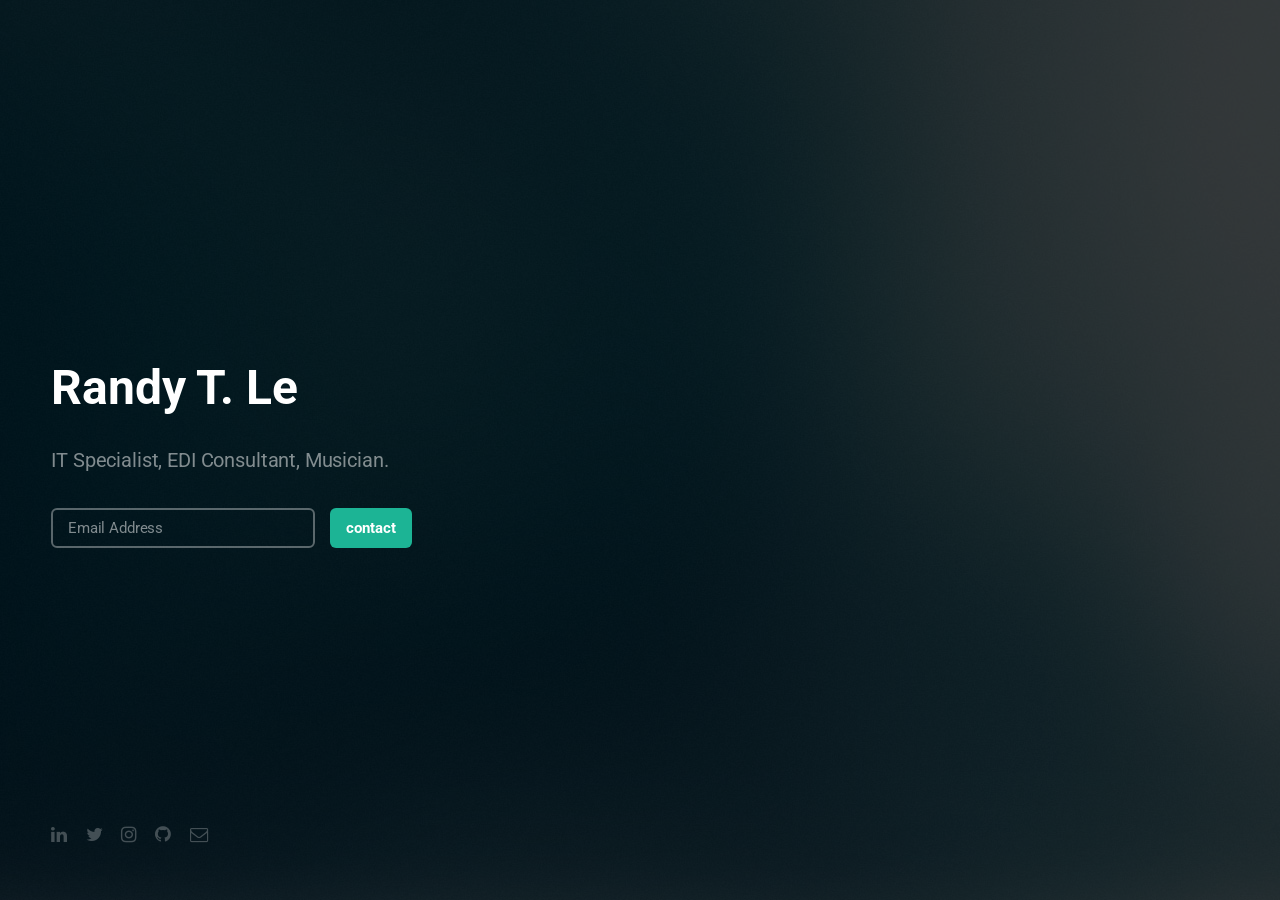
<file: index.html>
<!DOCTYPE HTML>
<!--
	Eventually by HTML5 UP
-->
<html>
	<head>
		<title>Randy Le</title>
		<meta charset="utf-8" />
		<meta name="viewport" content="width=device-width, initial-scale=1, user-scalable=no" />
		<!--[if lte IE 8]><script src="assets/js/ie/html5shiv.js"></script><![endif]-->
		<link rel="stylesheet" href="assets/css/main.css" />
		<!--[if lte IE 8]><link rel="stylesheet" href="assets/css/ie8.css" /><![endif]-->
		<!--[if lte IE 9]><link rel="stylesheet" href="assets/css/ie9.css" /><![endif]-->
	</head>
	<body>

		<!-- Header -->
			<header id="header">
				<h1>Randy T. Le</h1>
				<p>IT Specialist, EDI Consultant, Musician.<br />
			</header>

		<!-- Signup Form -->
			<form id="signup-form" method="post" action="#">
				<input type="email" name="email" id="email" placeholder="Email Address" />
				<input type="submit" value="contact" />
			</form>

		<!-- Footer -->
			<footer id="footer">
				<ul class="icons">
					<li><a href="https://www.linkedin.com/in/randytle/" class="icon fa-brands fa-linkedin"><span class="label">LinkedIn</span></a></li>
					<li><a href="http://twitter.com/rndytl" class="icon fa-twitter"><span class="label">Twitter</span></a></li>
					<li><a href="http://instagram.com/rndytl" class="icon fa-instagram"><span class="label">Instagram</span></a></li>
					<li><a href="http://github.com/rndyl" class="icon fa-github"><span class="label">GitHub</span></a></li>
					<li><a href="mailto:le.randy.t@gmail.com" class="icon fa-envelope-o"><span class="label">Email</span></a></li>
				</ul>
			</footer>

		<!-- Scripts -->
			<!--[if lte IE 8]><script src="assets/js/ie/respond.min.js"></script><![endif]-->
			<script src="assets/js/main.js"></script>

	</body>
</html>
</file>
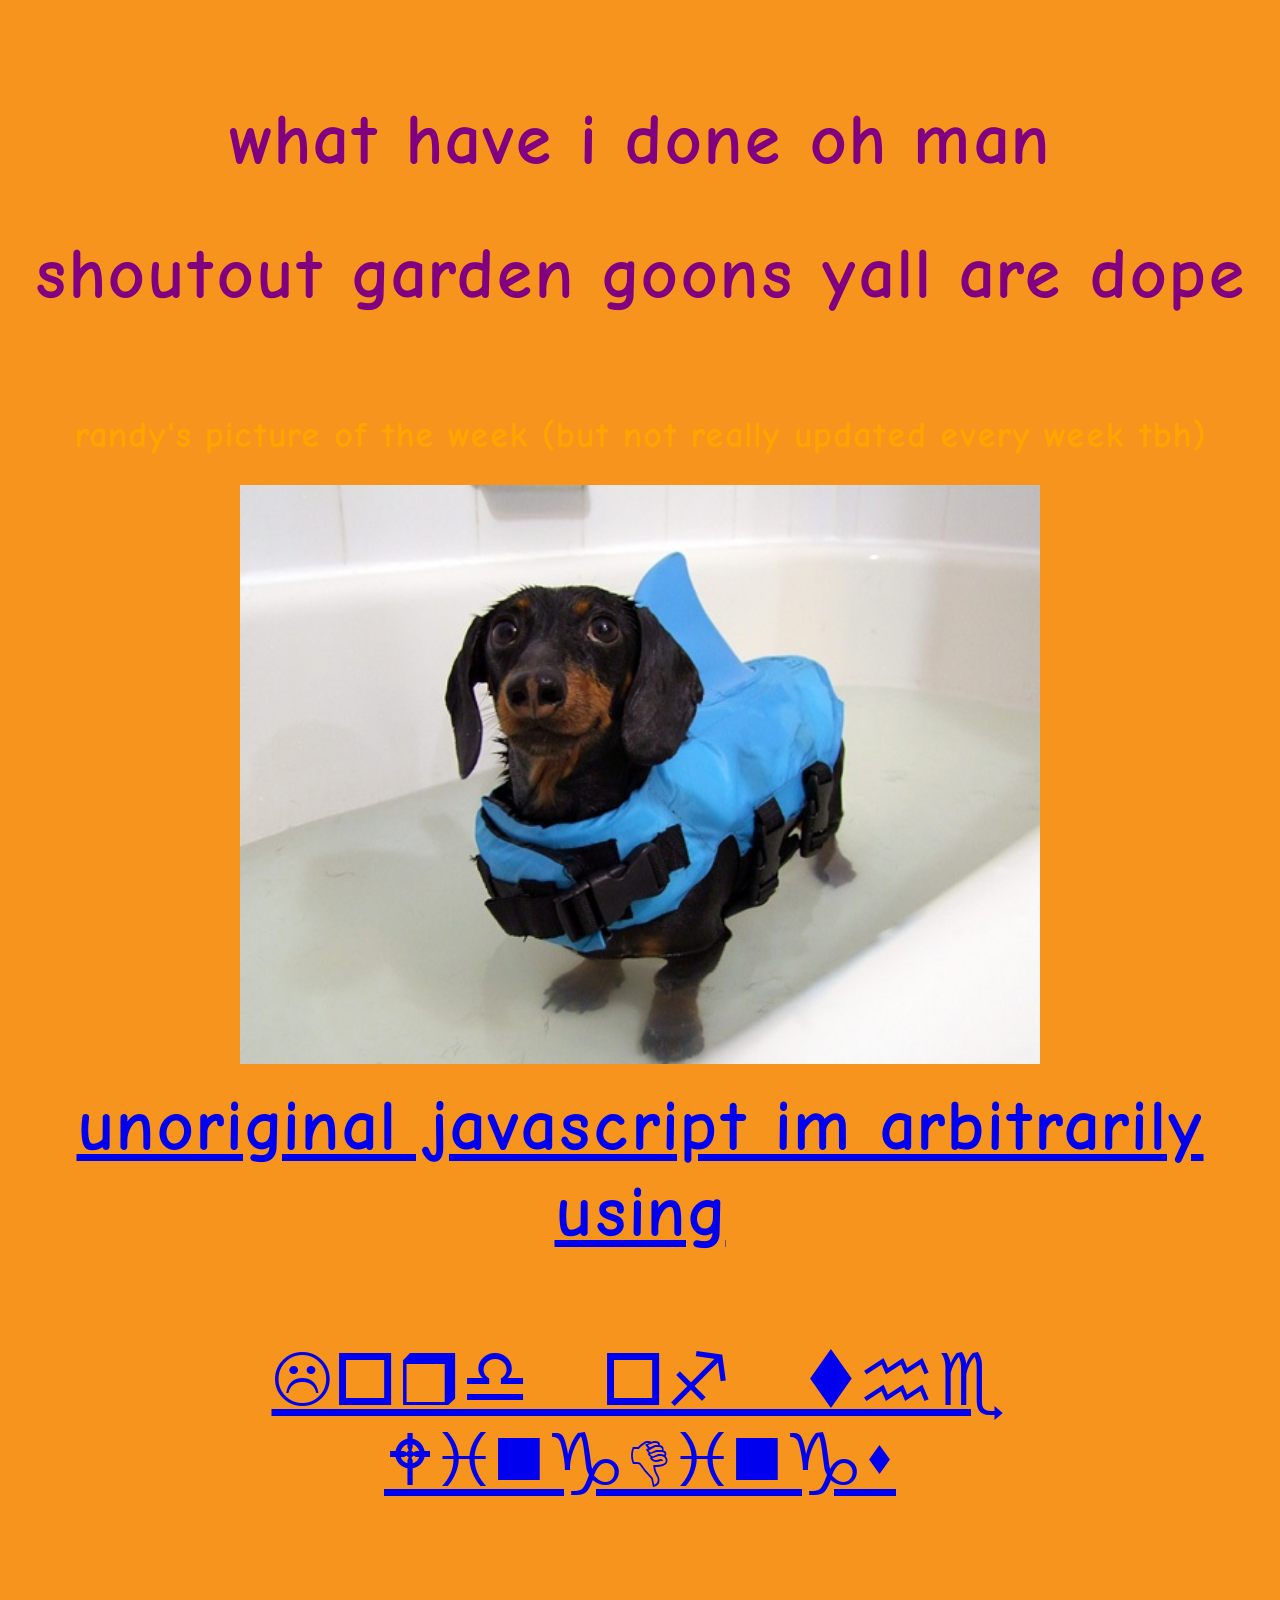
<file: site.old/index.html>
<!doctype html>
<html>
	<head>
		<title>randys recycle bin</title>
		<link rel="stylesheet" href="css/style.css">
		<link rel="icon" type="image/png" href="images/icons/car32.png" sizes="32x32" />
		<link rel="icon" type="image/png" href="images/icons/car16.png" sizes="16x16" />
	<!-- IOS HOME SCREEN ICON -->
		<link rel="shortcut icon" href="images/icons/ios/favicon.ico" type="image/x-icon" />
 		<link rel="apple-touch-icon" href="/apple-touch-icon.png" />
		<link rel="apple-touch-icon" sizes="57x57" href="images/icons/ios/apple-touch-icon-57x57.png" />
		<link rel="apple-touch-icon" sizes="72x72" href="images/icons/ios/apple-touch-icon-72x72.png" />
		<link rel="apple-touch-icon" sizes="76x76" href="images/icons/ios/apple-touch-icon-76x76.png" />
		<link rel="apple-touch-icon" sizes="114x114" href="images/icons/ios/apple-touch-icon-114x114.png" />
		<link rel="apple-touch-icon" sizes="120x120" href="images/icons/ios/apple-touch-icon-120x120.png" />
		<link rel="apple-touch-icon" sizes="144x144" href="images/icons/ios/apple-touch-icon-144x144.png" />
		<link rel="apple-touch-icon" sizes="152x152" href="images/icons/ios/apple-touch-icon-152x152.png" />
		<link rel="apple-touch-icon" sizes="180x180" href="images/icons/ios/apple-touch-icon-180x180.png" />
	<!-- IOS HOME SCREEN ICON -->
		<audio id="indexaudio" src="audio/index/spanishflea.mp3" autoplay loop></audio>
	</head>

	
	<body class="index">
		<h1 class="indexheader">what have i done oh man</h1>
		<h1 class="indexheader">shoutout garden goons yall are dope</h1>
<!-- POTW BEGIN -->
		<br>
		<h2 id="potwmsg">randy's picture of the week (but not really updated every week tbh)</h2>
		<img src="images/index/potw.jpg" id="potwimg"> <!-- CHANGE EXTENSION TO NEW FILE EVERY TIME -->
		<br>
<!-- POTW END -->
	<div class="pagelink">
		<a href="html/solitaire.html">unoriginal javascript im arbitrarily using</a>
		<br>
		<br>
	</div>
	<div class="wingmasterlink">
		<a href="html/wingmaster.html">Lord of the WingDings</a>
	</div>
		<br>
		<br>
		<br>
		<br>
		<br>
		<br>
		<br>
		<br>
		<br>
	<!-- ADVERTISEMENT -->
<div id="googlead">
	<script async src="//pagead2.googlesyndication.com/pagead/js/adsbygoogle.js"></script>
	<!-- index ad -->
	<ins class="adsbygoogle"
	     style="display:inline-block;width:728px;height:90px"
	     data-ad-client="ca-pub-4280447539240614"
	     data-ad-slot="1454085089"></ins>
	<script>
	(adsbygoogle = window.adsbygoogle || []).push({});
	</script>
</div>

	</body>
</html>
</file>
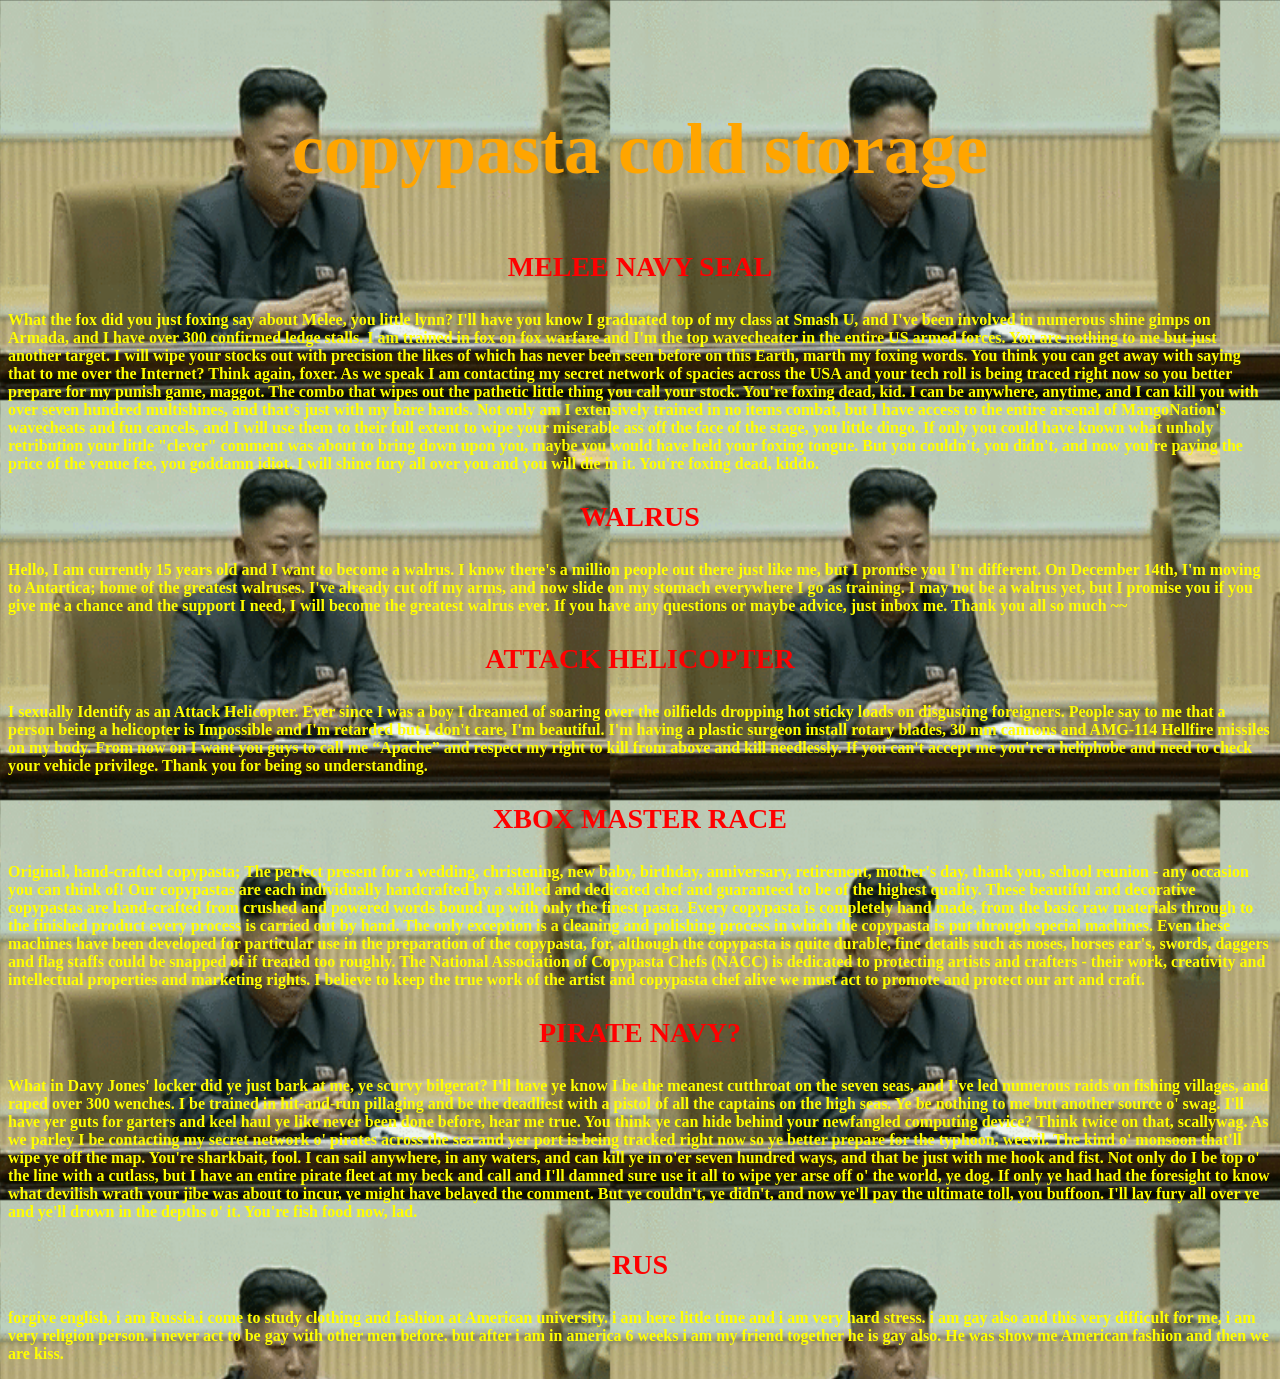
<file: ccs.html>
<!doctype html>
<html>
	<head>
		<title>copypasta cold storage</title>

		<link rel="icon" type="image/png" href="images/favicon-32x32.png" sizes="32x32" />
		<link rel="icon" type="image/png" href="images/favicon-16x16.png" sizes="16x16" />

		<style>
			body
				{
					background: url("images/kjclap.gif");
    				background-size: 610px 400px;
    				background-repeat: repeat;
    				padding-top: 40px;
				}
		</style>
	<audio src="audio/rainblood.mp3" autoplay loop></audio>
	</head>




	<!--

	SPACING RIGHT HERE DOG

	-->

	<body bgcolor="#80ff80" style="font-family:Comic Sans MS;">

		<h2 style="text-align:center; color:orange; font-size:72px">copypasta cold storage</h2>

		<h3 style="color:red; text-align:center; font-size:28px">MELEE NAVY SEAL</h3>
			<p title="MELEE NAVY SEAL" style="color:yellow"> <b>
				What the fox did you just foxing say about Melee, you little lynn? I'll have you know I graduated top of my class at Smash U, and I've been involved in numerous shine gimps on Armada, and I have over 300 confirmed ledge stalls. I am trained in fox on fox warfare and I'm the top wavecheater in the entire US armed forces. You are nothing to me but just another target. I will wipe your stocks out with precision the likes of which has never been seen before on this Earth, marth my foxing words. You think you can get away with saying that to me over the Internet? Think again, foxer. As we speak I am contacting my secret network of spacies across the USA and your tech roll is being traced right now so you better prepare for my punish game, maggot. The combo that wipes out the pathetic little thing you call your stock. You're foxing dead, kid. I can be anywhere, anytime, and I can kill you with over seven hundred multishines, and that's just with my bare hands. Not only am I extensively trained in no items combat, but I have access to the entire arsenal of MangoNation's wavecheats and fun cancels, and I will use them to their full extent to wipe your miserable ass off the face of the stage, you little dingo. If only you could have known what unholy retribution your little "clever" comment was about to bring down upon you, maybe you would have held your foxing tongue. But you couldn't, you didn't, and now you're paying the price of the venue fee, you goddamn idiot. I will shine fury all over you and you will die in it. You're foxing dead, kiddo.
			</b>
			</p>

		<h3 style="color:red; text-align:center; font-size:28px">WALRUS</h3>
			<p title="WALRUS" style="color:yellow"> <b>
				Hello, I am currently 15 years old and I want to become a walrus. I know there's a million people out there just like me, but I promise you I'm different. On December 14th, I'm moving to Antartica; home of the greatest walruses. I've already cut off my arms, and now slide on my stomach everywhere I go as training. I may not be a walrus yet, but I promise you if you give me a chance and the support I need, I will become the greatest walrus ever. If you have any questions or maybe advice, just inbox me. Thank you all so much ~~
			</b>
			</p>

		<h3 style="color:red; text-align:center; font-size:28px">ATTACK HELICOPTER</h3>
			<p title="attack helicopter" style="color:yellow"> <b>
				I sexually Identify as an Attack Helicopter. Ever since I was a boy I dreamed of soaring over the oilfields dropping hot sticky loads on disgusting foreigners. People say to me that a person being a helicopter is Impossible and I'm retarded but I don't care, I'm beautiful. I'm having a plastic surgeon install rotary blades, 30 mm cannons and AMG-114 Hellfire missiles on my body. From now on I want you guys to call me “Apache” and respect my right to kill from above and kill needlessly. If you can't accept me you're a heliphobe and need to check your vehicle privilege. Thank you for being so understanding.
			</b>
			</p>

		<h3 style="color:red; text-align:center; font-size:28px">XBOX MASTER RACE</h3>
			<p title="pc is suck" style="color:yellow"> <b>
				Original, hand-crafted copypasta; The perfect present for a wedding, christening, new baby, birthday, anniversary, retirement, mother's day, thank you, school reunion - any occasion you can think of! Our copypastas are each individually handcrafted by a skilled and dedicated chef and guaranteed to be of the highest quality. These beautiful and decorative copypastas are hand-crafted from crushed and powered words bound up with only the finest pasta. Every copypasta is completely hand made, from the basic raw materials through to the finished product every process is carried out by hand. The only exception is a cleaning and polishing process in which the copypasta is put through special machines. Even these machines have been developed for particular use in the preparation of the copypasta, for, although the copypasta is quite durable, fine details such as noses, horses ear's, swords, daggers and flag staffs could be snapped of if treated too roughly. The National Association of Copypasta Chefs (NACC) is dedicated to protecting artists and crafters - their work, creativity and intellectual properties and marketing rights. I believe to keep the true work of the artist and copypasta chef alive we must act to promote and protect our art and craft.
			</b>
			</p>
		<h3 style="color:red; text-align:center; font-size:28px">PIRATE NAVY?</h3>
			<p title="who actually reads these lmao" style="color:yellow"> <b>
				What in Davy Jones' locker did ye just bark at me, ye scurvy bilgerat? I'll have ye know I be the meanest cutthroat on the seven seas, and I've led numerous raids on fishing villages, and raped over 300 wenches. I be trained in hit-and-run pillaging and be the deadliest with a pistol of all the captains on the high seas. Ye be nothing to me but another source o' swag. I'll have yer guts for garters and keel haul ye like never been done before, hear me true. You think ye can hide behind your newfangled computing device? Think twice on that, scallywag. As we parley I be contacting my secret network o' pirates across the sea and yer port is being tracked right now so ye better prepare for the typhoon, weevil. The kind o' monsoon that'll wipe ye off the map. You're sharkbait, fool. I can sail anywhere, in any waters, and can kill ye in o'er seven hundred ways, and that be just with me hook and fist. Not only do I be top o' the line with a cutlass, but I have an entire pirate fleet at my beck and call and I'll damned sure use it all to wipe yer arse off o' the world, ye dog. If only ye had had the foresight to know what devilish wrath your jibe was about to incur, ye might have belayed the comment. But ye couldn't, ye didn't, and now ye'll pay the ultimate toll, you buffoon. I'll lay fury all over ye and ye'll drown in the depths o' it. You're fish food now, lad.
			</b>
			</p>
		<h3 style="color:red; text-align:center; font-size:28px">RUS</h3>
			<p title="i like long walk on beach, beat gay, shoot ak47" style="color:yellow"> <b>
				forgive english, i am Russia.i come to study clothing and fashion at American university. i am here little time and i am very hard stress. i am gay also and this very difficult for me, i am very religion person. i never act to be gay with other men before. but after i am in america 6 weeks i am my friend together he is gay also. He was show me American fashion and then we are kiss.
			</b>
			</p>
	</body>

</html>
</file>
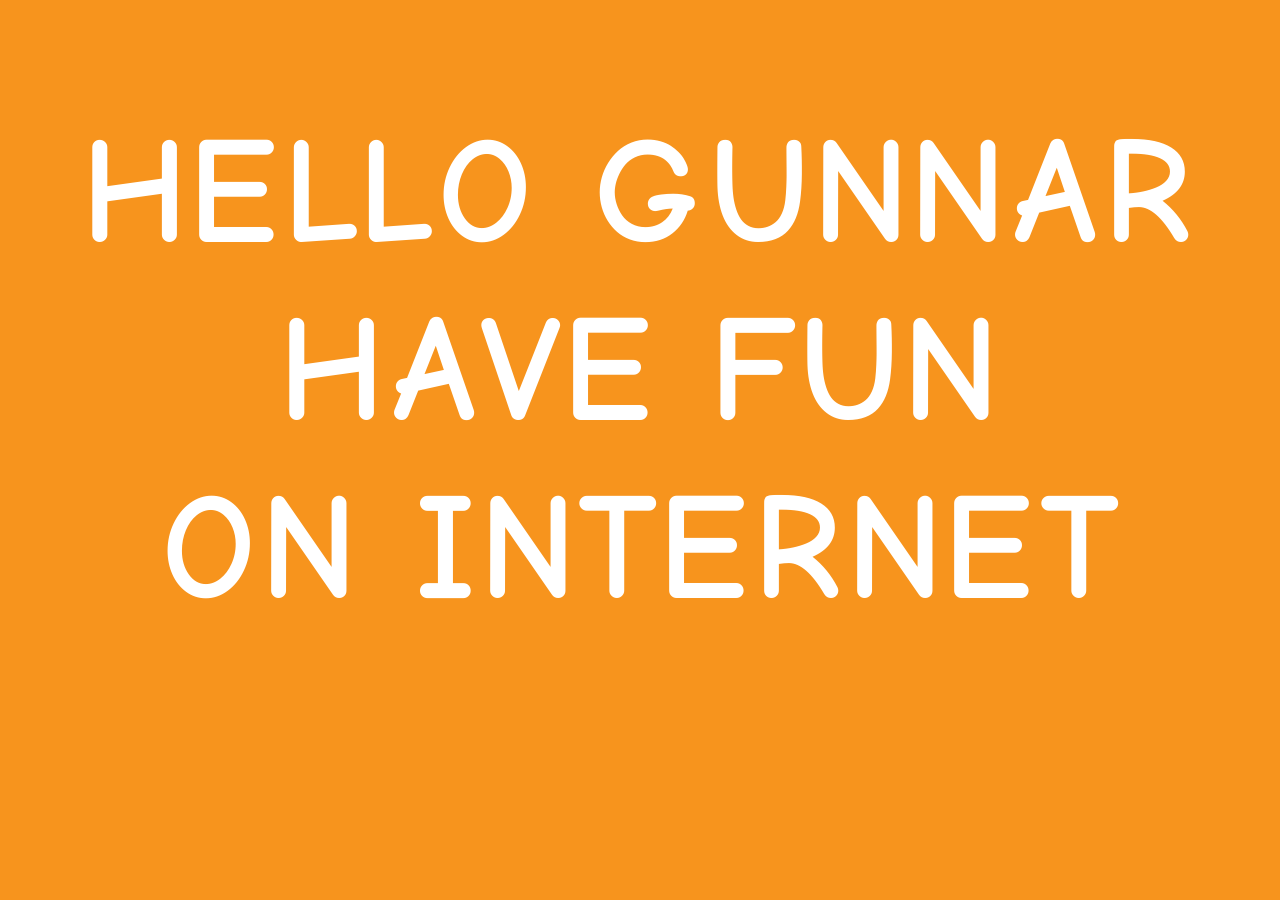
<file: html/gunnar.html>
<!DOCTYPE html>
<html>
    <head>
        <meta charset="utf-8"/>
        <title>welcome 2 the internet gunnar</title>
        <link rel="stylesheet" href="../css/style.css">
        <audio id="gunnaraudio" src="../audio/gunnar/gunnar.mp3" autoplay loop></audio>
        <link rel="icon" type="image/png" href="../images/icons/car32.png" sizes="32x32" />
        <link rel="icon" type="image/png" href="../images/icons/car16.png" sizes="16x16" />
    </head>
    <body class="gunnar">
        <h1 id="gunnarheader">
            HELLO GUNNAR
            <br>
            HAVE FUN
            <br>
            ON INTERNET
            <br>
        </h1>
    </body>
</html>
</file>
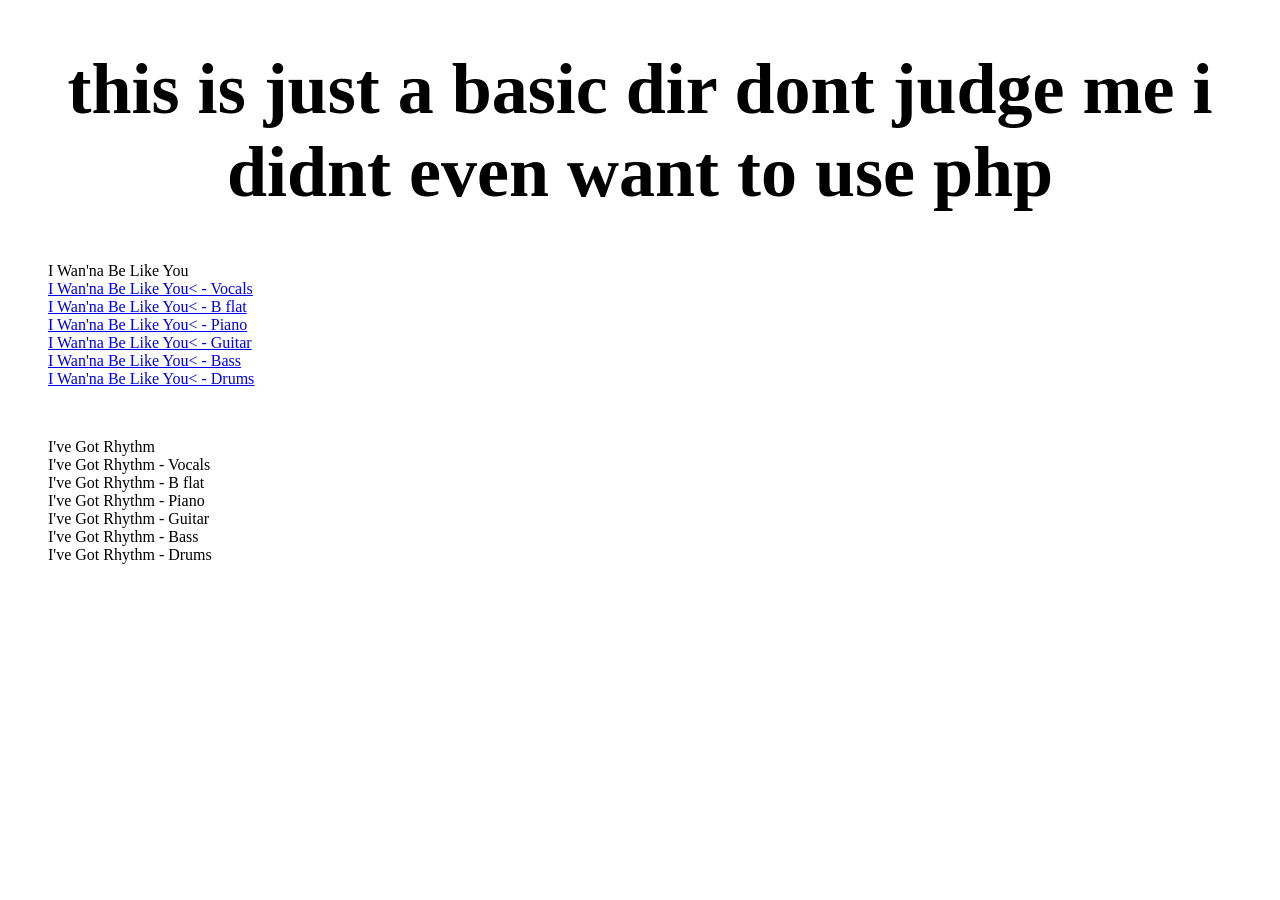
<file: html/music.html>
<!DOCTYPE html>
<html>
    <head>
        <meta charset="utf-8">
        <title>music</title>
        <link rel="stylesheet" href="../css/style.css">
    </head>
    <body>
        <h1 id="musicheader">this is just a basic dir dont judge me i didnt even want to use php</h1>

            <ul class="musiclist">
                I Wan'na Be Like You
                    <li><a href="../other/pdf/IWBLY/I Wan'na Be Like You-Vocals.pdf">I Wan'na Be Like You< - Vocals</a></li>
                    <li><a href="../other/pdf/IWBLY/I Wan'na Be Like You-B_flat.pdf">I Wan'na Be Like You< - B flat</a></li>
                    <li><a href="../other/pdf/IWBLY/I Wan'na Be Like You-Piano.pdf">I Wan'na Be Like You< - Piano</a></li>
                    <li><a href="../other/pdf/IWBLY/I Wan'na Be Like You-Guitar.pdf">I Wan'na Be Like You< - Guitar</a></li>
                    <li><a href="../other/pdf/IWBLY/I Wan'na Be Like You-Bass.pdf">I Wan'na Be Like You< - Bass</a></li>
                    <li><a href="../other/pdf/IWBLY/I Wan'na Be Like You-Drums.pdf">I Wan'na Be Like You< - Drums</a></li>
            </ul>
                <br>
            <ul class="musiclist">
                I've Got Rhythm
                    <li><a href="../other/pdf/IGR/IGR-Vocals.pdf"></a>I've Got Rhythm - Vocals</li>
                    <li><a href="../other/pdf/IGR/IGR-B_flats.pdf"></a>I've Got Rhythm - B flat</li>
                    <li><a href="../other/pdf/IGR/IGR-Piano.pdf"></a>I've Got Rhythm - Piano</li>
                    <li><a href="../other/pdf/IGR/IGR-Guitar.pdf"></a>I've Got Rhythm - Guitar</li>
                    <li><a href="../other/pdf/IGR/IGR-Bass.pdf"></a>I've Got Rhythm - Bass</li>
                    <li><a href="../other/pdf/IGR/IGR-Drums.pdf"></a>I've Got Rhythm - Drums</li>
            </ul>
                <br>
        <!--
            <ul class="musiclist">
                Template
                    <li><a href="../other/pdf/SONGNAME/SONGNAME-Vocals.pdf"></a>SONGNAME - Vocals</li>
                    <li><a href="../other/pdf/SONGNAME/SONGNAME-B_flats.pdf"></a>SONGNAME - B flat</li>
                    <li><a href="../other/pdf/SONGNAME/SONGNAME-Piano.pdf"></a>SONGNAME - Piano</li>
                    <li><a href="../other/pdf/SONGNAME/SONGNAME-Guitar.pdf"></a>SONGNAME - Guitar</li>
                    <li><a href="../other/pdf/SONGNAME/SONGNAME-Bass.pdf"></a>SONGNAME - Bass</li>
                    <li><a href="../other/pdf/SONGNAME/SONGNAME-Drums.pdf"></a>SONGNAME - Drums</li>
            </ul>
                </br>
        -->
    </body>
</html>
</file>
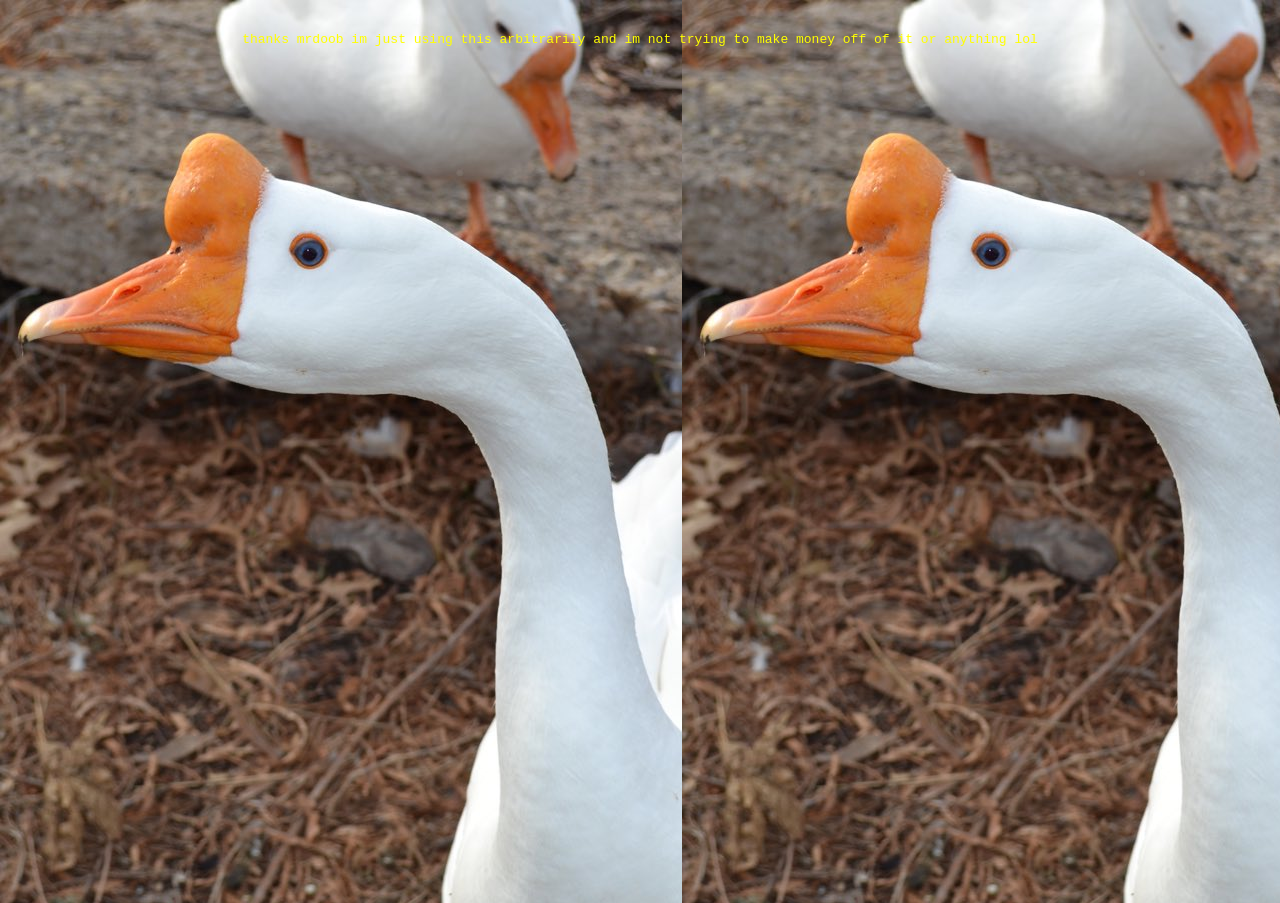
<file: html/solitaire.html>
<!DOCTYPE html>
<html><head><meta http-equiv="Content-Type" content="text/html; charset=UTF-8">
		<meta charset="utf-8">
		<meta name="viewport" content="width=device-width, user-scalable=no, minimum-scale=1.0, maximum-scale=1.0">
		<title>i stole this javascript lol</title>
		<style type="text/css">

			body
			{
				background:url('../images/index/potwold/potw1.jpg');
				margin: 0px;
				cursor: pointer;
				overflow: hidden;
			}

		</style>
	<script type="text/javascript" async="" src="../js/solitaire/ga.js"></script><style type="text/css"></style></head>
	<body>

		<script>

			var info = document.createElement( 'div' );
			info.style.position = 'absolute';
			info.style.top = '10px';
			info.style.width = '100%';
			info.style.fontFamily = 'Monospace';
			info.style.textAlign = 'center';
			info.innerHTML = ' ';
			document.body.appendChild( info );

			var canvas = document.createElement( 'canvas' );
			canvas.style.position = 'absolute';
			canvas.width = window.innerWidth;
			canvas.height = window.innerHeight;
			document.body.appendChild( canvas );

			var context = canvas.getContext( '2d' );

			var id = 52;

			var cwidth = 71, cwidthhalf = cwidth / 2;
			var cheight = 96, cheighthalf = cheight / 2;

			var particles = [];

			var Particle = function ( id, x, y, sx, sy ) {

				if ( sx === 0 ) sx = 2;

				var cx = ( id % 4 ) * cwidth;
				var cy = Math.floor( id / 4 ) * cheight;

				this.update = function () {

					x += sx;
					y += sy;

					if ( x < ( - cwidthhalf ) || x > ( canvas.width + cwidthhalf ) ) {

						var index = particles.indexOf( this );
						particles.splice( index, 1 );

						return false;

					}

					if ( y > canvas.height - cheighthalf ) {

						y = canvas.height - cheighthalf;
						sy = - sy * 0.85;

					}

					sy += 0.98;

					context.drawImage( image, cx, cy, cwidth, cheight, Math.floor( x - cwidthhalf ), Math.floor( y - cheighthalf ), cwidth, cheight	);

					return true;

				}

			}

			var image = document.createElement( 'img' );
			image.src = "[data-uri]";

			var throwCard = function ( x, y ) {

				id > 0 ? id -- : id = 51;

				var particle = new Particle( id, x, y, Math.floor( Math.random() * 6 - 3 ) * 2, - Math.random() * 16 );
				particles.push( particle );

			}

			document.addEventListener( 'mousedown', function ( event ) {

				event.preventDefault();

				document.addEventListener( 'mousemove', onMouseMove, false );

			}, false );

			document.addEventListener( 'mouseup', function ( event ) {

				event.preventDefault();

				throwCard( event.clientX, event.clientY );

				document.removeEventListener( 'mousemove', onMouseMove, false );

			}, false );

			function onMouseMove( event ) {

				event.preventDefault();

				throwCard( event.clientX, event.clientY );

			}

			document.addEventListener( 'touchstart', function ( event ) {

				event.preventDefault();

				for ( var i = 0; i < event.changedTouches.length; i ++ ) {

					throwCard( event.changedTouches[ 0 ].pageX, event.changedTouches[ 0 ].pageY );

				}

			}, false );

			document.addEventListener( 'touchmove', function ( event ) {

				event.preventDefault();

				for ( var i = 0; i < event.touches.length; i ++ ) {

					throwCard( event.touches[ i ].pageX, event.touches[ i ].pageY );

				}

			}, false );

			setInterval( function () {

				var i = 0, l = particles.length;

				while ( i < l ) {

					particles[ i ].update() ? i ++ : l --;

				}

			}, 1000 / 60 );

		</script><div style="position: absolute; top: 32px; width: 100%; font-family: monospace; text-align: center; color:yellow;">thanks mrdoob im just using this arbitrarily and im not trying to make money off of it or anything lol</div><canvas width="1828" height="903" style="position: absolute;"></canvas>


</body></html>
</file>
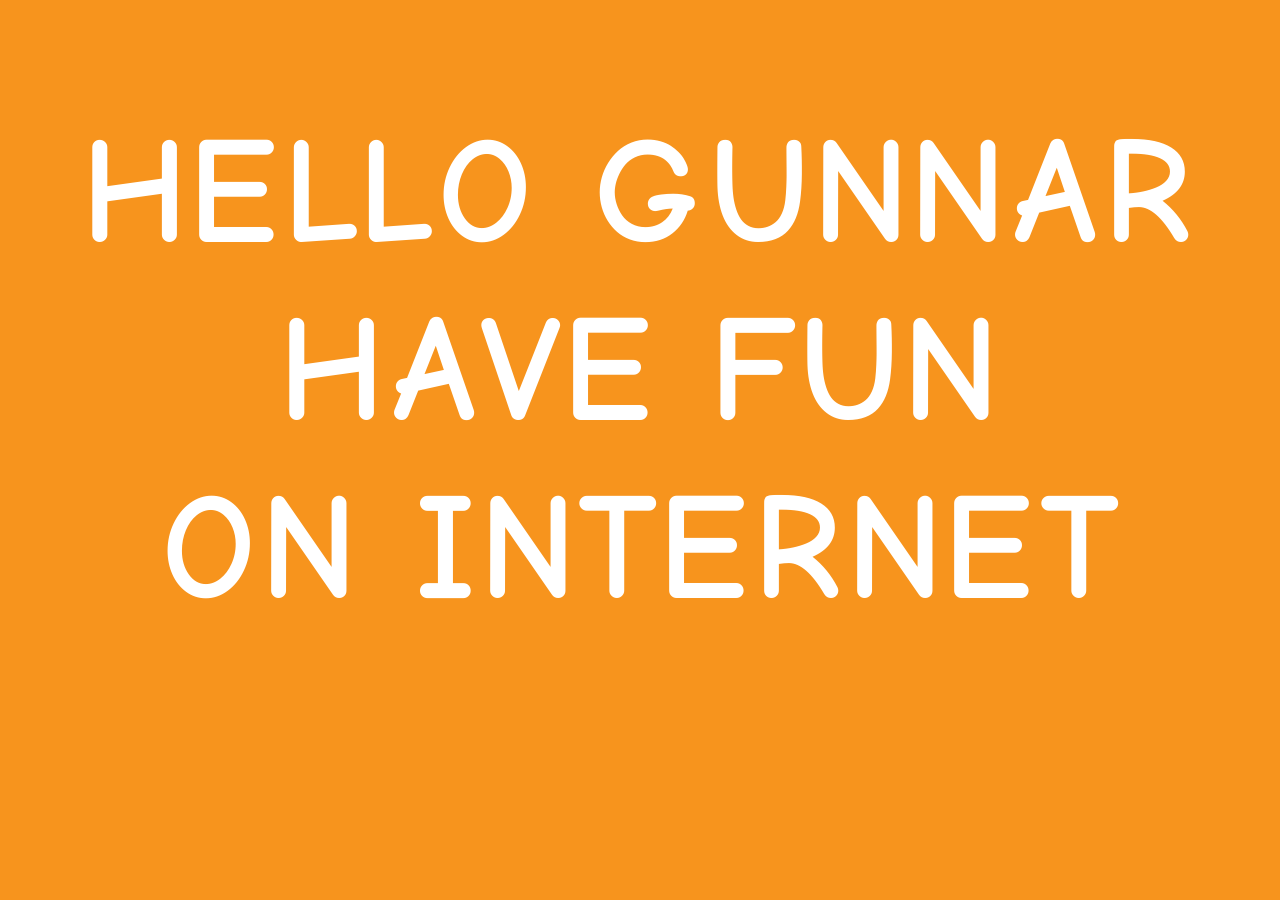
<file: site.old/html/gunnar.html>
<!DOCTYPE html>
<html>
    <head>
        <meta charset="utf-8"/>
        <title>welcome 2 the internet gunnar</title>
        <link rel="stylesheet" href="../css/style.css">
        <audio id="gunnaraudio" src="../audio/gunnar/gunnar.mp3" autoplay volume="0.25" loop></audio>
        <link rel="icon" type="image/png" href="../images/icons/car32.png" sizes="32x32" />
        <link rel="icon" type="image/png" href="../images/icons/car16.png" sizes="16x16" />
    </head>
    <body class="gunnar">
        <h1 id="gunnarheader">
            HELLO GUNNAR
            <br>
            HAVE FUN
            <br>
            ON INTERNET
            <br>
        </h1>
    </body>
</html>
</file>
<file: assets/css/ie8.css>
/*
	Eventually by HTML5 UP
	html5up.net | @ajlkn
	Free for personal and commercial use under the CCA 3.0 license (html5up.net/license)
*/

/* BG */

	#bg {
		-ms-filter: "progid:DXImageTransform.Microsoft.Alpha(Opacity=25)";
	}

/* Type */

	body, input, select, textarea {
		color: #fff;
	}

/* Form */

	input[type="text"],
	input[type="password"],
	input[type="email"],
	select,
	textarea {
		border: solid 2px #fff;
	}
</file>
<file: assets/css/ie9.css>
/*
	Eventually by HTML5 UP
	html5up.net | @ajlkn
	Free for personal and commercial use under the CCA 3.0 license (html5up.net/license)
*/

/* Signup Form */

	#signup-form > * {
		display: inline-block;
		vertical-align: top;
	}
</file>
<file: site.old/css/style.css>
@font-face
{
    font-family: 'WingDings';
    src: url('../fonts/wingdings/wingdings.eot#') format('eot'),
         url('../fonts/wingdings/wingdings.woff') format('woff'),
         url('../fonts/wingdings/wingdings.ttf') format('truetype'),
         url('../fonts/wingdings/Wingdings.svg#WinDings') format('svg');
}

@font-face {
  font-family: 'Comic Neue';
  src: url('../fonts/comicneue/ComicNeue-Bold.eot'); /* IE9 Compat Modes */
  src: url('../fonts/comicneue/ComicNeue-Bold.eot?#iefix') format('embedded-opentype'), /* IE6-IE8 */
       url('../fonts/comicneue/ComicNeue-Bold.woff') format('woff'), /* Modern Browsers */
       url('../fonts/comicneue/ComicNeue-Bold.woff2') format('woff2'), /* Even Moderner Browsers */
       url('../fonts/comicneue/ComicNeue-Bold.ttf')  format('truetype'); /* Safari, Android, iOS */
}

/* INDEX */
body.index
{
    background:url('../images/wingmaster/ohgod.gif');
    background-size: 450px 450px;
    background-repeat: repeat;
    padding-top: 40px;
}

#indexaudio
{

}
.indexheader
{
    font-family: Comic Neue;
    text-align:center;
    color:purple;
    font-size:72px;
}
#potwmsg
{
    text-align: center;
    font-family: Comic Neue, Marker Felt, sans-serif;
    color:orange;
    font-size: 36px;
}
#potwimg
{
    display: block;
    margin-left: auto;
    margin-right: auto;
    width: 800px;
}
.pagelink
{
    text-align:center;
    color:yellow;
    font-size:72px;
    font-family: Comic Neue, Marker Felt, sans-serif;
}
.wingmasterlink
{
    text-align:center;
    color: green;
    font-size:72px;
    font-family: WingDings;
}
#googlead
{
text-align: center;
}
/* END INDEX /*



/* COPYPASTA COLD STORAGE */
body.coldstorage
{
    background: url("../images/coldstorage/kjclap.gif");
    background-size: 610px 400px;
    background-repeat: repeat;
    padding-top: 40px;
    font-family: Comic Neue, Marker Felt, sans-serif;
}

#coldstorageheader
{
    text-align:center;
    color:orange;
    font-size:72px;
}

.copypastatitle
{
    color:red;
    text-align:center;
    font-size:28px;
}

.copypastabody
{
    color:yellow;
}
/* END END COPYPASTA COLD STORAGE /*



/* LORD OF WINGDINGS */
body.wingmaster
{
    background: url("../images/wingmaster/ohgod.gif");
    background-size: 450px 450px;
    background-repeat: repeat;
    padding-top: 40px;
}

#wingmasterheader
{
    text-align:center;
    color:white;
    font-size:72px;
    font-family: Comic Neue, Marker Felt, sans-serif;
}

#wingmasterbook
{
    color: white;
    font-size: 24;
    font-family: WingDings;
}

/* END LORD OF WINGDINGS /*



/* GUNNAR'S HOMEPAGE */
body.gunnar
{
    background: url("../images/gunnar/ohgod.gif");
    font-family: Comic Neue, Marker Felt, sans-serif;
}
#gunnarheader
{
    text-align: center;
    font-size: 150px;
    font-family: Comic Neue, Marker Felt, sans-serif;
    color: white;
}
#suicide
{
    text-align: center;

}
/* END GUNNAR'S HOMEPAGE /*

/* MUSIC */
.musiclist
{
    list-style: none;
}
#musicheader
{
    text-align:center;
    font-size:72px;
}
#musicfiles
{
    font-size:12px
}
/* MUSIC */



/*
{
  transition: 200ms linear all;
}
*:hover {
  transform: rotate(180deg);
  -webkit-transform: rotate(180deg);
}
body:hover, .content:hover {
  transform: none;
  -webkit-transform: none;
}
@-webkit-keyframes spin {
  0%   {-webkit-transform:rotate(0deg);}
  100% {-webkit-transform:rotate(359deg);}
}
@keyframes spin {
  0%   {transform:rotate(0deg);}
  100% {transform:rotate(359deg);}
}
{
  font-size: 100%;
  border-radius: 500px;
  border: 2px solid black;
  animation: spin 10s linear infinite !important;
  -webkit-animation: spin 10s linear infinite !important;
}
body
{
  -webkit-animation: bodyspin 10ss linear infinite;
  animation: bodyspin 10s linear infinite;
}
@-webkit-keyframes bodyspin {
  0%   {-webkit-transform: rotate(0deg)}
  25%  {-webkit-transform: rotate(90deg)}
  75%  {-webkit-transform: rotate(180deg)}
  100% {-webkit-transform: rotate(359deg)}
}
@keyframes bodyspin {
  0%   {transform: rotate(0deg)}
  25%  {transform: rotate(90deg)}
  75%  {transform: rotate(180deg)}
  100% {transform: rotate(356deg)}
}

*/

body
{
    -webkit-animation-name: spaceboots;
    -webkit-animation-duration: 0.8s;
    -webkit-transform-origin:50% 50%;
    -webkit-animation-iteration-count: infinite;
    -webkit-animation-timing-function: linear;
    -moz-animation-name: spaceboots;
    -moz-animation-duration: 0.8s;
    -moz-transform-origin:50% 50%;
    -moz-animation-iteration-count: infinite;
    -moz-animation-timing-function: linear;
    animation-name: spaceboots;
    animation-duration: 0.8s;
    transform-origin:50% 50%;
    animation-iteration-count: infinite;
    animation-timing-function: linear;
}

@keyframes spaceboots {
	0% { transform: translate(2px, 1px) rotate(0deg); }
	10% { transform: translate(-1px, -2px) rotate(-1deg); }
	20% { transform: translate(-3px, 0px) rotate(1deg); }
	30% { transform: translate(0px, 2px) rotate(0deg); }
	40% { transform: translate(1px, -1px) rotate(1deg); }
	50% { transform: translate(-1px, 2px) rotate(-1deg); }
	60% { transform: translate(-3px, 1px) rotate(0deg); }
	70% { transform: translate(2px, 1px) rotate(-1deg); }
	80% { transform: translate(-1px, -1px) rotate(1deg); }
	90% { transform: translate(2px, 2px) rotate(0deg); }
	100% { transform: translate(1px, -2px) rotate(-1deg); }
}

@-moz-keyframes spaceboots {
	0% { -moz-transform: translate(2px, 1px) rotate(0deg); }
	10% { -moz-transform: translate(-1px, -2px) rotate(-1deg); }
	20% { -moz-transform: translate(-3px, 0px) rotate(1deg); }
	30% { -moz-transform: translate(0px, 2px) rotate(0deg); }
	40% { -moz-transform: translate(1px, -1px) rotate(1deg); }
	50% { -moz-transform: translate(-1px, 2px) rotate(-1deg); }
	60% { -moz-transform: translate(-3px, 1px) rotate(0deg); }
	70% { -moz-transform: translate(2px, 1px) rotate(-1deg); }
	80% { -moz-transform: translate(-1px, -1px) rotate(1deg); }
	90% { -moz-transform: translate(2px, 2px) rotate(0deg); }
	100% { -moz-transform: translate(1px, -2px) rotate(-1deg); }
}

@-webkit-keyframes spaceboots {
	0% { -webkit-transform: translate(2px, 1px) rotate(0deg); }
	10% { -webkit-transform: translate(-1px, -2px) rotate(-1deg); }
	20% { -webkit-transform: translate(-3px, 0px) rotate(1deg); }
	30% { -webkit-transform: translate(0px, 2px) rotate(0deg); }
	40% { -webkit-transform: translate(1px, -1px) rotate(1deg); }
	50% { -webkit-transform: translate(-1px, 2px) rotate(-1deg); }
	60% { -webkit-transform: translate(-3px, 1px) rotate(0deg); }
	70% { -webkit-transform: translate(2px, 1px) rotate(-1deg); }
	80% { -webkit-transform: translate(-1px, -1px) rotate(1deg); }
	90% { -webkit-transform: translate(2px, 2px) rotate(0deg); }
	100% { -webkit-transform: translate(1px, -2px) rotate(-1deg); }
}
</file>
<file: css/style.css>
@font-face
{
    font-family: 'WingDings';
    src: url('../fonts/wingdings/wingdings.eot#') format('eot'),
         url('../fonts/wingdings/wingdings.woff') format('woff'),
         url('../fonts/wingdings/wingdings.ttf') format('truetype'),
         url('../fonts/wingdings/Wingdings.svg#WinDings') format('svg');
}

@font-face {
  font-family: 'Comic Neue';
  src: url('../fonts/comicneue/ComicNeue-Bold.eot'); /* IE9 Compat Modes */
  src: url('../fonts/comicneue/ComicNeue-Bold.eot?#iefix') format('embedded-opentype'), /* IE6-IE8 */
       url('../fonts/comicneue/ComicNeue-Bold.woff') format('woff'), /* Modern Browsers */
       url('../fonts/comicneue/ComicNeue-Bold.woff2') format('woff2'), /* Even Moderner Browsers */
       url('../fonts/comicneue/ComicNeue-Bold.ttf')  format('truetype'); /* Safari, Android, iOS */
}

/* INDEX */
body.index
{
    background:url('../images/index/chicken.gif');
    background-size: 450px 450px;
    background-repeat: repeat;
    padding-top: 40px;
}

#indexaudio
{

}
.indexheader
{
    font-family: Comic Neue;
    text-align:center;
    color:purple;
    font-size:72px;
}
#potwmsg
{
    text-align: center;
    font-family: Comic Neue, Marker Felt, sans-serif;
    color:orange;
    font-size: 36px;
}
#potwimg
{
    display: block;
    margin-left: auto;
    margin-right: auto;
    width: 800px;
}
.pagelink
{
    text-align:center;
    color:yellow;
    font-size:72px;
    font-family: Comic Neue, Marker Felt, sans-serif;
}
.wingmasterlink
{
    text-align:center;
    color: green;
    font-size:72px;
    font-family: WingDings;
}
#googlead
{
text-align: center;
}
/* END INDEX /*



/* COPYPASTA COLD STORAGE */
body.coldstorage
{
    background: url("../images/coldstorage/kjclap.gif");
    background-size: 610px 400px;
    background-repeat: repeat;
    padding-top: 40px;
    font-family: Comic Neue, Marker Felt, sans-serif;
}

#coldstorageheader
{
    text-align:center;
    color:orange;
    font-size:72px;
}

.copypastatitle
{
    color:red;
    text-align:center;
    font-size:28px;
}

.copypastabody
{
    color:yellow;
}
/* END END COPYPASTA COLD STORAGE /*



/* LORD OF WINGDINGS */
body.wingmaster
{
    background: url("../images/wingmaster/ohgod.gif");
    background-size: 450px 450px;
    background-repeat: repeat;
    padding-top: 40px;
}

#wingmasterheader
{
    text-align:center;
    color:white;
    font-size:72px;
    font-family: Comic Neue, Marker Felt, sans-serif;
}

#wingmasterbook
{
    color: white;
    font-size: 24;
    font-family: WingDings;
}

/* END LORD OF WINGDINGS /*



/* GUNNAR'S HOMEPAGE */
body.gunnar
{
    background: url("../images/gunnar/ohgod.gif");
    font-family: Comic Neue, Marker Felt, sans-serif;
}
#gunnarheader
{
    text-align: center;
    font-size: 150px;
    font-family: Comic Neue, Marker Felt, sans-serif;
    color: white;
}
#suicide
{
    text-align: center;

}
/* END GUNNAR'S HOMEPAGE /*

/* MUSIC */
.musiclist
{
    list-style: none;
}
#musicheader
{
    text-align:center;
    font-size:72px;
}
#musicfiles
{
    font-size:12px
}
/* MUSIC */



/*
{
  transition: 200ms linear all;
}
*:hover {
  transform: rotate(180deg);
  -webkit-transform: rotate(180deg);
}
body:hover, .content:hover {
  transform: none;
  -webkit-transform: none;
}
@-webkit-keyframes spin {
  0%   {-webkit-transform:rotate(0deg);}
  100% {-webkit-transform:rotate(359deg);}
}
@keyframes spin {
  0%   {transform:rotate(0deg);}
  100% {transform:rotate(359deg);}
}
{
  font-size: 100%;
  border-radius: 500px;
  border: 2px solid black;
  animation: spin 10s linear infinite !important;
  -webkit-animation: spin 10s linear infinite !important;
}
body
{
  -webkit-animation: bodyspin 10ss linear infinite;
  animation: bodyspin 10s linear infinite;
}
@-webkit-keyframes bodyspin {
  0%   {-webkit-transform: rotate(0deg)}
  25%  {-webkit-transform: rotate(90deg)}
  75%  {-webkit-transform: rotate(180deg)}
  100% {-webkit-transform: rotate(359deg)}
}
@keyframes bodyspin {
  0%   {transform: rotate(0deg)}
  25%  {transform: rotate(90deg)}
  75%  {transform: rotate(180deg)}
  100% {transform: rotate(356deg)}
}

*/

body
{
    -webkit-animation-name: spaceboots;
    -webkit-animation-duration: 0.8s;
    -webkit-transform-origin:50% 50%;
    -webkit-animation-iteration-count: infinite;
    -webkit-animation-timing-function: linear;
    -moz-animation-name: spaceboots;
    -moz-animation-duration: 0.8s;
    -moz-transform-origin:50% 50%;
    -moz-animation-iteration-count: infinite;
    -moz-animation-timing-function: linear;
    animation-name: spaceboots;
    animation-duration: 0.8s;
    transform-origin:50% 50%;
    animation-iteration-count: infinite;
    animation-timing-function: linear;
}

@keyframes spaceboots {
	0% { transform: translate(2px, 1px) rotate(0deg); }
	10% { transform: translate(-1px, -2px) rotate(-1deg); }
	20% { transform: translate(-3px, 0px) rotate(1deg); }
	30% { transform: translate(0px, 2px) rotate(0deg); }
	40% { transform: translate(1px, -1px) rotate(1deg); }
	50% { transform: translate(-1px, 2px) rotate(-1deg); }
	60% { transform: translate(-3px, 1px) rotate(0deg); }
	70% { transform: translate(2px, 1px) rotate(-1deg); }
	80% { transform: translate(-1px, -1px) rotate(1deg); }
	90% { transform: translate(2px, 2px) rotate(0deg); }
	100% { transform: translate(1px, -2px) rotate(-1deg); }
}

@-moz-keyframes spaceboots {
	0% { -moz-transform: translate(2px, 1px) rotate(0deg); }
	10% { -moz-transform: translate(-1px, -2px) rotate(-1deg); }
	20% { -moz-transform: translate(-3px, 0px) rotate(1deg); }
	30% { -moz-transform: translate(0px, 2px) rotate(0deg); }
	40% { -moz-transform: translate(1px, -1px) rotate(1deg); }
	50% { -moz-transform: translate(-1px, 2px) rotate(-1deg); }
	60% { -moz-transform: translate(-3px, 1px) rotate(0deg); }
	70% { -moz-transform: translate(2px, 1px) rotate(-1deg); }
	80% { -moz-transform: translate(-1px, -1px) rotate(1deg); }
	90% { -moz-transform: translate(2px, 2px) rotate(0deg); }
	100% { -moz-transform: translate(1px, -2px) rotate(-1deg); }
}

@-webkit-keyframes spaceboots {
	0% { -webkit-transform: translate(2px, 1px) rotate(0deg); }
	10% { -webkit-transform: translate(-1px, -2px) rotate(-1deg); }
	20% { -webkit-transform: translate(-3px, 0px) rotate(1deg); }
	30% { -webkit-transform: translate(0px, 2px) rotate(0deg); }
	40% { -webkit-transform: translate(1px, -1px) rotate(1deg); }
	50% { -webkit-transform: translate(-1px, 2px) rotate(-1deg); }
	60% { -webkit-transform: translate(-3px, 1px) rotate(0deg); }
	70% { -webkit-transform: translate(2px, 1px) rotate(-1deg); }
	80% { -webkit-transform: translate(-1px, -1px) rotate(1deg); }
	90% { -webkit-transform: translate(2px, 2px) rotate(0deg); }
	100% { -webkit-transform: translate(1px, -2px) rotate(-1deg); }
}
</file>
<file: assets/css/main.css>
@import url(font-awesome.min.css);
@import url("https://fonts.googleapis.com/css?family=Roboto:400,700");

/*
	Eventually by HTML5 UP
	html5up.net | @ajlkn
	Free for personal and commercial use under the CCA 3.0 license (html5up.net/license)
*/

/* Reset */

	html, body, div, span, applet, object, iframe, h1, h2, h3, h4, h5, h6, p, blockquote, pre, a, abbr, acronym, address, big, cite, code, del, dfn, em, img, ins, kbd, q, s, samp, small, strike, strong, sub, sup, tt, var, b, u, i, center, dl, dt, dd, ol, ul, li, fieldset, form, label, legend, table, caption, tbody, tfoot, thead, tr, th, td, article, aside, canvas, details, embed, figure, figcaption, footer, header, hgroup, menu, nav, output, ruby, section, summary, time, mark, audio, video {
		margin: 0;
		padding: 0;
		border: 0;
		font-size: 100%;
		font: inherit;
		vertical-align: baseline;
	}

	article, aside, details, figcaption, figure, footer, header, hgroup, menu, nav, section {
		display: block;
	}

	body {
		line-height: 1;
	}

	ol, ul {
		list-style: none;
	}

	blockquote, q {
		quotes: none;
	}

	blockquote:before, blockquote:after, q:before, q:after {
		content: '';
		content: none;
	}

	table {
		border-collapse: collapse;
		border-spacing: 0;
	}

	body {
		-webkit-text-size-adjust: none;
	}

/* Box Model */

	*, *:before, *:after {
		-moz-box-sizing: border-box;
		-webkit-box-sizing: border-box;
		box-sizing: border-box;
	}

/* Basic */

	@-ms-viewport {
		width: device-width;
	}

	body {
		-ms-overflow-style: scrollbar;
	}

	@media screen and (max-width: 480px) {

		html, body {
			min-width: 320px;
		}

	}

	html, body {
		height: 100%;
		overflow-x: hidden;
		width: 100%;
	}

		@media screen and (max-height: 640px) {

			html, body {
				height: auto;
				min-height: 100%;
			}

		}

	body {
		display: -moz-flex;
		display: -webkit-flex;
		display: -ms-flex;
		display: flex;
		-moz-flex-direction: column;
		-webkit-flex-direction: column;
		-ms-flex-direction: column;
		flex-direction: column;
		-moz-justify-content: center;
		-webkit-justify-content: center;
		-ms-justify-content: center;
		justify-content: center;
		background-color: #000;
		padding: 6em 4em 4em 4em;
	}

		body > * {
			position: relative;
			z-index: 2;
		}

		body.is-loading *, body.is-loading *:before, body.is-loading *:after {
			-moz-animation: none !important;
			-webkit-animation: none !important;
			-ms-animation: none !important;
			animation: none !important;
			-moz-transition: none !important;
			-webkit-transition: none !important;
			-ms-transition: none !important;
			transition: none !important;
		}

		@media screen and (max-width: 1680px) {

			body {
				padding: 6em 3.5em 3.5em 3.5em;
			}

		}

		@media screen and (max-width: 736px) {

			body {
				padding: 5em 2em 2em 2em;
			}

		}

		@media screen and (max-width: 360px) {

			body {
				padding: 5em 1.25em 1.25em 1.25em;
			}

		}

/* BG */

	#bg {
		-moz-transition: opacity 2s ease-in-out;
		-webkit-transition: opacity 2s ease-in-out;
		-ms-transition: opacity 2s ease-in-out;
		transition: opacity 2s ease-in-out;
		height: 100%;
		left: 0;
		opacity: 0.25;
		position: fixed;
		top: 0;
		width: 100%;
		z-index: 1;
	}

		#bg div {
			-moz-transition: opacity 3s ease, visibility 3s;
			-webkit-transition: opacity 3s ease, visibility 3s;
			-ms-transition: opacity 3s ease, visibility 3s;
			transition: opacity 3s ease, visibility 3s;
			background-size: cover;
			height: 100%;
			left: 0;
			opacity: 0;
			position: absolute;
			top: 0;
			visibility: hidden;
			width: 150%;
		}

			#bg div.visible {
				-moz-animation: bg 45s linear infinite;
				-webkit-animation: bg 45s linear infinite;
				-ms-animation: bg 45s linear infinite;
				animation: bg 45s linear infinite;
				opacity: 1;
				visibility: visible;
				z-index: 1;
			}

				#bg div.visible.top {
					z-index: 2;
				}

				@media screen and (max-width: 1280px) {

					#bg div.visible {
						-moz-animation: bg 29.25s linear infinite;
						-webkit-animation: bg 29.25s linear infinite;
						-ms-animation: bg 29.25s linear infinite;
						animation: bg 29.25s linear infinite;
					}

				}

				@media screen and (max-width: 736px) {

					#bg div.visible {
						-moz-animation: bg 18s linear infinite;
						-webkit-animation: bg 18s linear infinite;
						-ms-animation: bg 18s linear infinite;
						animation: bg 18s linear infinite;
					}

				}

			#bg div:only-child {
				-moz-animation-direction: alternate !important;
				-webkit-animation-direction: alternate !important;
				-ms-animation-direction: alternate !important;
				animation-direction: alternate !important;
			}

		body.is-loading #bg {
			opacity: 0;
		}

	@-moz-keyframes bg {
		0% {
			-moz-transform: translateX(0);
			-webkit-transform: translateX(0);
			-ms-transform: translateX(0);
			transform: translateX(0);
		}

		100% {
			-moz-transform: translateX(-25%);
			-webkit-transform: translateX(-25%);
			-ms-transform: translateX(-25%);
			transform: translateX(-25%);
		}
	}

	@-webkit-keyframes bg {
		0% {
			-moz-transform: translateX(0);
			-webkit-transform: translateX(0);
			-ms-transform: translateX(0);
			transform: translateX(0);
		}

		100% {
			-moz-transform: translateX(-25%);
			-webkit-transform: translateX(-25%);
			-ms-transform: translateX(-25%);
			transform: translateX(-25%);
		}
	}

	@-ms-keyframes bg {
		0% {
			-moz-transform: translateX(0);
			-webkit-transform: translateX(0);
			-ms-transform: translateX(0);
			transform: translateX(0);
		}

		100% {
			-moz-transform: translateX(-25%);
			-webkit-transform: translateX(-25%);
			-ms-transform: translateX(-25%);
			transform: translateX(-25%);
		}
	}

	@keyframes bg {
		0% {
			-moz-transform: translateX(0);
			-webkit-transform: translateX(0);
			-ms-transform: translateX(0);
			transform: translateX(0);
		}

		100% {
			-moz-transform: translateX(-25%);
			-webkit-transform: translateX(-25%);
			-ms-transform: translateX(-25%);
			transform: translateX(-25%);
		}
	}

/* Type */

	body, input, select, textarea {
		color: rgba(255, 255, 255, 0.75);
		font-family: "Roboto", sans-serif;
		font-size: 16pt;
		font-weight: 400;
		letter-spacing: -0.01em;
		line-height: 1.65em;
	}

		@media screen and (max-width: 1680px) {

			body, input, select, textarea {
				font-size: 12pt;
			}

		}

		@media screen and (max-width: 1280px) {

			body, input, select, textarea {
				font-size: 11pt;
			}

		}

		@media screen and (max-width: 980px) {

			body, input, select, textarea {
				font-size: 12pt;
			}

		}

		@media screen and (max-width: 736px) {

			body, input, select, textarea {
				font-size: 12pt;
			}

		}

		@media screen and (max-width: 480px) {

			body, input, select, textarea {
				font-size: 12pt;
			}

		}

	a {
		-moz-transition: border-bottom-color 0.2s ease, color 0.2s ease;
		-webkit-transition: border-bottom-color 0.2s ease, color 0.2s ease;
		-ms-transition: border-bottom-color 0.2s ease, color 0.2s ease;
		transition: border-bottom-color 0.2s ease, color 0.2s ease;
		border-bottom: dotted 1px rgba(255, 255, 255, 0.25);
		color: #1cb495;
		text-decoration: none;
	}

		a:hover {
			border-bottom-color: transparent;
			color: #1cb495 !important;
			text-decoration: none;
		}

	strong, b {
		color: #fff;
		font-weight: 700;
	}

	em, i {
		font-style: italic;
	}

	p {
		margin: 0 0 2em 0;
	}

	h1, h2, h3, h4, h5, h6 {
		color: #fff;
		font-weight: 700;
		line-height: 1em;
		margin: 0 0 1em 0;
	}

		h1 a, h2 a, h3 a, h4 a, h5 a, h6 a {
			color: inherit;
			text-decoration: none;
		}

	h1 {
		font-size: 2.5em;
		line-height: 1.25em;
	}

	h2 {
		font-size: 1.75em;
		line-height: 1.5em;
	}

	h3 {
		font-size: 1.35em;
		line-height: 1.5em;
	}

	h4 {
		font-size: 1.1em;
		line-height: 1.5em;
	}

	h5 {
		font-size: 0.9em;
		line-height: 1.5em;
	}

	h6 {
		font-size: 0.7em;
		line-height: 1.5em;
	}

	sub {
		font-size: 0.8em;
		position: relative;
		top: 0.5em;
	}

	sup {
		font-size: 0.8em;
		position: relative;
		top: -0.5em;
	}

	blockquote {
		border-left: solid 8px rgba(255, 255, 255, 0.35);
		font-style: italic;
		margin: 0 0 2em 0;
		padding: 0.5em 0 0.5em 2em;
	}

	code {
		background: rgba(255, 255, 255, 0.125);
		border-radius: 6px;
		border: solid 2px rgba(255, 255, 255, 0.35);
		font-family: "Courier New", monospace;
		font-size: 0.9em;
		margin: 0 0.25em;
		padding: 0.25em 0.65em;
	}

	pre {
		-webkit-overflow-scrolling: touch;
		font-family: "Courier New", monospace;
		font-size: 0.9em;
		margin: 0 0 2em 0;
	}

		pre code {
			display: block;
			line-height: 1.75em;
			padding: 1em 1.5em;
			overflow-x: auto;
		}

	hr {
		border: 0;
		border-bottom: solid 2px rgba(255, 255, 255, 0.35);
		margin: 2em 0;
	}

		hr.major {
			margin: 3em 0;
		}

/* Section/Article */

	section.special, article.special {
		text-align: center;
	}

	header p {
		color: rgba(255, 255, 255, 0.5);
		position: relative;
		margin: 0 0 1.5em 0;
	}

	header h2 + p {
		font-size: 1.25em;
		margin-top: -1em;
		line-height: 1.5em;
	}

	header h3 + p {
		font-size: 1.1em;
		margin-top: -0.8em;
		line-height: 1.5em;
	}

	header h4 + p,
	header h5 + p,
	header h6 + p {
		font-size: 0.9em;
		margin-top: -0.6em;
		line-height: 1.5em;
	}

	@media screen and (max-width: 980px) {

		header br {
			display: none;
		}

	}

	@media screen and (max-width: 736px) {

		header br {
			display: inline;
		}

	}

	@media screen and (max-width: 480px) {

		header br {
			display: none;
		}

	}

/* Icon */

	.icon {
		text-decoration: none;
		border-bottom: none;
		position: relative;
	}

		.icon:before {
			-moz-osx-font-smoothing: grayscale;
			-webkit-font-smoothing: antialiased;
			font-family: FontAwesome;
			font-style: normal;
			font-weight: normal;
			text-transform: none !important;
		}

		.icon > .label {
			display: none;
		}

/* List */

	ol {
		list-style: decimal;
		margin: 0 0 2em 0;
		padding-left: 1.25em;
	}

		ol li {
			padding-left: 0.25em;
		}

	ul {
		list-style: disc;
		margin: 0 0 2em 0;
		padding-left: 1em;
	}

		ul li {
			padding-left: 0.5em;
		}

		ul.icons {
			cursor: default;
			list-style: none;
			padding-left: 0;
		}

			ul.icons li {
				display: inline-block;
				padding: 0 1em 0 0;
			}

				ul.icons li:last-child {
					padding-right: 0;
				}

				ul.icons li .icon:before {
					font-size: 1.25em;
				}

				ul.icons li a {
					color: inherit;
				}

/* Form */

	form {
		margin: 0 0 2em 0;
	}

		form .message {
			text-decoration: none;
			-moz-transition: opacity 0.2s ease-in-out, -moz-transform 0.2s ease-in-out;
			-webkit-transition: opacity 0.2s ease-in-out, -webkit-transform 0.2s ease-in-out;
			-ms-transition: opacity 0.2s ease-in-out, -ms-transform 0.2s ease-in-out;
			transition: opacity 0.2s ease-in-out, transform 0.2s ease-in-out;
			-moz-transform: scale(1.05);
			-webkit-transform: scale(1.05);
			-ms-transform: scale(1.05);
			transform: scale(1.05);
			height: 2.75em;
			line-height: 2.75em;
			opacity: 0;
		}

			form .message:before {
				-moz-osx-font-smoothing: grayscale;
				-webkit-font-smoothing: antialiased;
				font-family: FontAwesome;
				font-style: normal;
				font-weight: normal;
				text-transform: none !important;
			}

			form .message:before {
				margin-right: 0.5em;
			}

			form .message.visible {
				-moz-transform: scale(1);
				-webkit-transform: scale(1);
				-ms-transform: scale(1);
				transform: scale(1);
				opacity: 1;
			}

			form .message.success {
				color: #1cb495;
			}

				form .message.success:before {
					content: '\f00c';
				}

			form .message.failure {
				color: #ff2361;
			}

				form .message.failure:before {
					content: '\f119';
				}

	label {
		color: #fff;
		display: block;
		font-size: 0.9em;
		font-weight: 700;
		margin: 0 0 1em 0;
	}

	@-moz-keyframes focus {
		0% {
			-moz-transform: scale(1);
			-webkit-transform: scale(1);
			-ms-transform: scale(1);
			transform: scale(1);
		}

		50% {
			-moz-transform: scale(1.025);
			-webkit-transform: scale(1.025);
			-ms-transform: scale(1.025);
			transform: scale(1.025);
		}

		100% {
			-moz-transform: scale(1);
			-webkit-transform: scale(1);
			-ms-transform: scale(1);
			transform: scale(1);
		}
	}

	@-webkit-keyframes focus {
		0% {
			-moz-transform: scale(1);
			-webkit-transform: scale(1);
			-ms-transform: scale(1);
			transform: scale(1);
		}

		50% {
			-moz-transform: scale(1.025);
			-webkit-transform: scale(1.025);
			-ms-transform: scale(1.025);
			transform: scale(1.025);
		}

		100% {
			-moz-transform: scale(1);
			-webkit-transform: scale(1);
			-ms-transform: scale(1);
			transform: scale(1);
		}
	}

	@-ms-keyframes focus {
		0% {
			-moz-transform: scale(1);
			-webkit-transform: scale(1);
			-ms-transform: scale(1);
			transform: scale(1);
		}

		50% {
			-moz-transform: scale(1.025);
			-webkit-transform: scale(1.025);
			-ms-transform: scale(1.025);
			transform: scale(1.025);
		}

		100% {
			-moz-transform: scale(1);
			-webkit-transform: scale(1);
			-ms-transform: scale(1);
			transform: scale(1);
		}
	}

	@keyframes focus {
		0% {
			-moz-transform: scale(1);
			-webkit-transform: scale(1);
			-ms-transform: scale(1);
			transform: scale(1);
		}

		50% {
			-moz-transform: scale(1.025);
			-webkit-transform: scale(1.025);
			-ms-transform: scale(1.025);
			transform: scale(1.025);
		}

		100% {
			-moz-transform: scale(1);
			-webkit-transform: scale(1);
			-ms-transform: scale(1);
			transform: scale(1);
		}
	}

	input[type="text"],
	input[type="password"],
	input[type="email"],
	select,
	textarea {
		-moz-appearance: none;
		-webkit-appearance: none;
		-ms-appearance: none;
		appearance: none;
		-moz-transform: scale(1);
		-webkit-transform: scale(1);
		-ms-transform: scale(1);
		transform: scale(1);
		-moz-transition: border-color 0.2s ease, background-color 0.2s ease;
		-webkit-transition: border-color 0.2s ease, background-color 0.2s ease;
		-ms-transition: border-color 0.2s ease, background-color 0.2s ease;
		transition: border-color 0.2s ease, background-color 0.2s ease;
		background-color: transparent;
		border-radius: 6px;
		border: none;
		border: solid 2px rgba(255, 255, 255, 0.35);
		color: inherit;
		display: block;
		outline: 0;
		padding: 0 1em;
		text-decoration: none;
		width: 100%;
	}

		input[type="text"]:invalid,
		input[type="password"]:invalid,
		input[type="email"]:invalid,
		select:invalid,
		textarea:invalid {
			box-shadow: none;
		}

		input[type="text"]:focus,
		input[type="password"]:focus,
		input[type="email"]:focus,
		select:focus,
		textarea:focus {
			-moz-animation: focus 0.1s;
			-webkit-animation: focus 0.1s;
			-ms-animation: focus 0.1s;
			animation: focus 0.1s;
			background-color: rgba(255, 255, 255, 0.125);
			border-color: #1cb495;
		}

	.select-wrapper {
		text-decoration: none;
		display: block;
		position: relative;
	}

		.select-wrapper:before {
			-moz-osx-font-smoothing: grayscale;
			-webkit-font-smoothing: antialiased;
			font-family: FontAwesome;
			font-style: normal;
			font-weight: normal;
			text-transform: none !important;
		}

		.select-wrapper:before {
			color: rgba(255, 255, 255, 0.35);
			content: '\f078';
			display: block;
			height: 2.75em;
			line-height: 2.75em;
			pointer-events: none;
			position: absolute;
			right: 0;
			text-align: center;
			top: 0;
			width: 2.75em;
		}

		.select-wrapper select::-ms-expand {
			display: none;
		}

	input[type="text"],
	input[type="password"],
	input[type="email"],
	select {
		height: 2.75em;
	}

	textarea {
		padding: 0.75em 1em;
	}

	input[type="checkbox"],
	input[type="radio"] {
		-moz-appearance: none;
		-webkit-appearance: none;
		-ms-appearance: none;
		appearance: none;
		display: block;
		float: left;
		margin-right: -2em;
		opacity: 0;
		width: 1em;
		z-index: -1;
	}

		input[type="checkbox"] + label,
		input[type="radio"] + label {
			text-decoration: none;
			color: rgba(255, 255, 255, 0.75);
			cursor: pointer;
			display: inline-block;
			font-size: 1em;
			font-weight: 400;
			padding-left: 2.4em;
			padding-right: 0.75em;
			position: relative;
		}

			input[type="checkbox"] + label:before,
			input[type="radio"] + label:before {
				-moz-osx-font-smoothing: grayscale;
				-webkit-font-smoothing: antialiased;
				font-family: FontAwesome;
				font-style: normal;
				font-weight: normal;
				text-transform: none !important;
			}

			input[type="checkbox"] + label:before,
			input[type="radio"] + label:before {
				background: rgba(255, 255, 255, 0.125);
				border-radius: 6px;
				border: solid 2px rgba(255, 255, 255, 0.35);
				content: '';
				display: inline-block;
				height: 1.65em;
				left: 0;
				line-height: 1.58125em;
				position: absolute;
				text-align: center;
				top: 0;
				width: 1.65em;
			}

		input[type="checkbox"]:checked + label:before,
		input[type="radio"]:checked + label:before {
			background: #1cb495;
			border-color: #1cb495;
			color: #ffffff;
			content: '\f00c';
		}

		input[type="checkbox"]:focus + label:before,
		input[type="radio"]:focus + label:before {
			border-color: #1cb495;
			box-shadow: 0 0 0 2px #1cb495;
		}

	input[type="checkbox"] + label:before {
		border-radius: 6px;
	}

	input[type="radio"] + label:before {
		border-radius: 100%;
	}

	::-webkit-input-placeholder {
		color: rgba(255, 255, 255, 0.5) !important;
		opacity: 1.0;
	}

	:-moz-placeholder {
		color: rgba(255, 255, 255, 0.5) !important;
		opacity: 1.0;
	}

	::-moz-placeholder {
		color: rgba(255, 255, 255, 0.5) !important;
		opacity: 1.0;
	}

	:-ms-input-placeholder {
		color: rgba(255, 255, 255, 0.5) !important;
		opacity: 1.0;
	}

	.formerize-placeholder {
		color: rgba(255, 255, 255, 0.5) !important;
		opacity: 1.0;
	}

/* Button */

	input[type="submit"],
	input[type="reset"],
	input[type="button"],
	button,
	.button {
		-moz-appearance: none;
		-webkit-appearance: none;
		-ms-appearance: none;
		appearance: none;
		-moz-transition: background-color 0.2s ease-in-out, color 0.2s ease-in-out, opacity 0.2s ease-in-out;
		-webkit-transition: background-color 0.2s ease-in-out, color 0.2s ease-in-out, opacity 0.2s ease-in-out;
		-ms-transition: background-color 0.2s ease-in-out, color 0.2s ease-in-out, opacity 0.2s ease-in-out;
		transition: background-color 0.2s ease-in-out, color 0.2s ease-in-out, opacity 0.2s ease-in-out;
		background-color: #1cb495;
		border-radius: 6px;
		border: 0;
		color: #ffffff !important;
		cursor: pointer;
		display: inline-block;
		font-weight: 700;
		height: 2.75em;
		line-height: 2.75em;
		padding: 0 1.125em;
		text-align: center;
		text-decoration: none;
		white-space: nowrap;
	}

		input[type="submit"]:hover,
		input[type="reset"]:hover,
		input[type="button"]:hover,
		button:hover,
		.button:hover {
			background-color: #1fcaa7;
		}

		input[type="submit"]:active,
		input[type="reset"]:active,
		input[type="button"]:active,
		button:active,
		.button:active {
			background-color: #199e83;
		}

		input[type="submit"].disabled, input[type="submit"]:disabled,
		input[type="reset"].disabled,
		input[type="reset"]:disabled,
		input[type="button"].disabled,
		input[type="button"]:disabled,
		button.disabled,
		button:disabled,
		.button.disabled,
		.button:disabled {
			opacity: 0.5;
		}

		@media screen and (max-width: 480px) {

			input[type="submit"],
			input[type="reset"],
			input[type="button"],
			button,
			.button {
				padding: 0;
			}

		}

/* Header */

	#header h1 {
		font-size: 3.25em;
		margin: 0 0 0.55em 0;
	}

	#header p {
		font-size: 1.35em;
		line-height: 1.65em;
	}

	#header a {
		color: inherit;
	}

	@media screen and (max-width: 736px) {

		#header h1 {
			font-size: 2em;
		}

		#header p {
			font-size: 1em;
		}

	}

	@media screen and (max-width: 480px) {

		#header {
			margin: 0 0 1em 0;
		}

	}

/* Signup Form */

	#signup-form {
		display: -moz-flex;
		display: -webkit-flex;
		display: -ms-flex;
		display: flex;
		position: relative;
	}

		#signup-form input[type="text"],
		#signup-form input[type="password"],
		#signup-form input[type="email"] {
			width: 18em;
		}

		#signup-form > * {
			margin: 0 0 0 1em;
		}

		#signup-form > :first-child {
			margin: 0 0 0 0;
		}

		@media screen and (max-width: 480px) {

			#signup-form {
				-moz-flex-direction: column;
				-webkit-flex-direction: column;
				-ms-flex-direction: column;
				flex-direction: column;
			}

				#signup-form input[type="type"],
				#signup-form input[type="password"],
				#signup-form input[type="email"] {
					width: 100%;
				}

				#signup-form > * {
					margin: 1.25em 0 0 0;
				}

				#signup-form .message {
					bottom: -1.5em;
					font-size: 0.9em;
					height: 1em;
					left: 0;
					line-height: inherit;
					margin-top: 0;
					position: absolute;
				}

		}

/* Footer */

	#footer {
		-moz-transition: opacity 0.5s ease-in-out;
		-webkit-transition: opacity 0.5s ease-in-out;
		-ms-transition: opacity 0.5s ease-in-out;
		transition: opacity 0.5s ease-in-out;
		bottom: 4em;
		color: rgba(255, 255, 255, 0.5);
		left: 4em;
		opacity: 0.5;
		position: absolute;
	}

		#footer .icons {
			margin: 0 0 0.5em 0;
		}

		#footer .copyright {
			font-size: 0.8em;
			list-style: none;
			padding: 0;
		}

			#footer .copyright li {
				border-left: solid 1px rgba(255, 255, 255, 0.25);
				display: inline-block;
				line-height: 1em;
				margin: 0 0 0 0.75em;
				padding: 0 0 0 0.75em;
			}

				#footer .copyright li:first-child {
					border-left: 0;
					margin-left: 0;
					padding-left: 0;
				}

			#footer .copyright a {
				color: inherit;
			}

		#footer:hover {
			opacity: 1;
		}

		#footer > :last-child {
			margin-bottom: 0;
		}

		@media screen and (max-width: 1680px) {

			#footer {
				bottom: 3.5em;
				left: 3.5em;
			}

		}

		@media screen and (max-width: 736px) {

			#footer {
				bottom: 2em;
				left: 2em;
			}

		}

		@media screen and (max-width: 360px) {

			#footer {
				bottom: 1.25em;
				left: 1.25em;
			}

		}

		@media screen and (max-height: 640px) {

			#footer {
				bottom: auto;
				left: auto;
				margin: 1em 0 0 0;
				position: relative;
			}

		}
</file>
